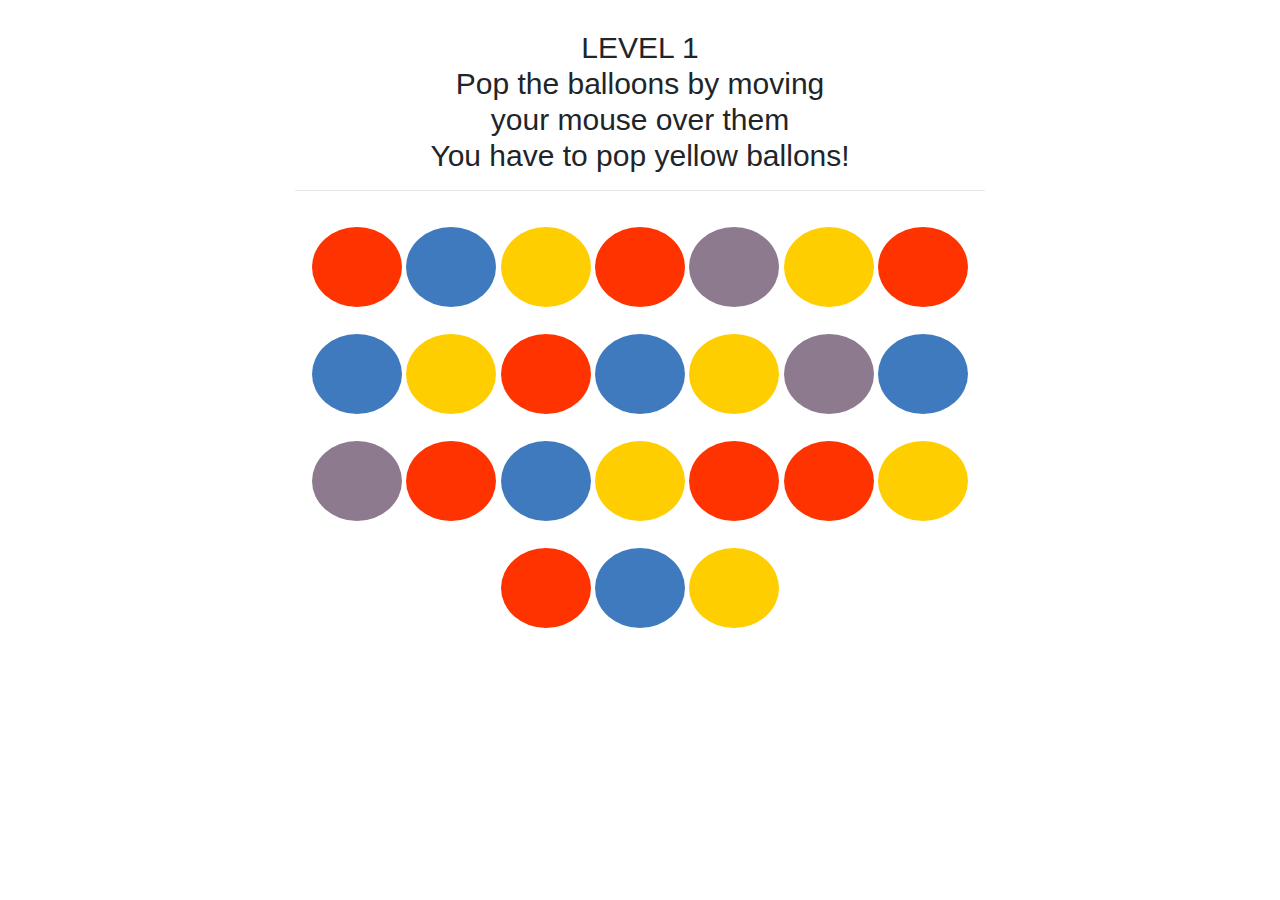
<file: index.html>
<!DOCTYPE html>
<html lang="en">
<head>
    <meta charset="UTF-8">
    <meta name="viewport" content="width=device-width, initial-scale=1.0">
    <meta http-equiv="X-UA-Compatible" content="ie=edge">
    <link rel="stylesheet" href="style.css">
    <title>Pop the Ballons</title>
    <script src="https://ajax.googleapis.com/ajax/libs/jquery/3.5.1/jquery.min.js"></script>
    <link rel="stylesheet" href="https://maxcdn.bootstrapcdn.com/bootstrap/4.0.0/css/bootstrap.min.css" integrity="sha384-Gn5384xqQ1aoWXA+058RXPxPg6fy4IWvTNh0E263XmFcJlSAwiGgFAW/dAiS6JXm" crossorigin="anonymous">
    <link rel="preconnect" href="https://fonts.googleapis.com">
<link rel="preconnect" href="https://fonts.gstatic.com" crossorigin>
<link href="https://fonts.googleapis.com/css2?family=Dancing+Script&display=swap" rel="stylesheet">
</head>
<body>
    <div class="wrapper">
        <h4 style="text-align: center; font-size: 30px;">
            LEVEL 1 <br>    
            Pop the balloons by moving</br>your mouse over them <br>You have to pop yellow ballons!</h4>
            <hr>
        <!-- <p>You have to pop yellow ballons!</p> -->
        <div id="yay-no-balloons"><span class="blue" style="font-size: 40px;  ">Game Over :</span><span style="font-size: 40px; "  >Batter Luck next Time</span>
        <p id="score" style="font-size: 30px; font-weight: 800; text-align: center;">Score:</p>
        </div>
        <div id="win-no-balloons"><span class="blue" style="font-size: 50px;">Win!</span>Well played
            <p id="scorewin" style="font-size: 30px; font-weight: 800; text-align: center;" >Score:</p>
            <button class="btn btn-primary text-center"> <a class="text-white" href="index%20level%202.html">Next Level</a></button>
            
            </div>
        <div id="balloon-gallery" style="text-align: center;">
            <div class="balloon" id="balloon1"></div>
            <div class="balloon" id="balloon2"></div>
            <div class="balloon" id="balloon3"></div>
            <div class="balloon" id="balloon4"></div>
            <div class="balloon" id="balloon5"></div>
            <div class="balloon" id="balloon6"></div>
            <div class="balloon" id="balloon7"></div>
            <div class="balloon" id="balloon8"></div>
            <div class="balloon" id="balloon9"></div>
            <div class="balloon" id="balloon10"></div>
            <div class="balloon" id="balloon11"></div>
            <div class="balloon" id="balloon12"></div>
            <div class="balloon" id="balloon13"></div>
            <div class="balloon" id="balloon14"></div>
            <div class="balloon" id="balloon15"></div>
            <div class="balloon" id="balloon16"></div>
            <div class="balloon" id="balloon17"></div>
            <div class="balloon" id="balloon18"></div>
            <div class="balloon" id="balloon19"></div>
            <div class="balloon" id="balloon20"></div>
            <div class="balloon" id="balloon21"></div>
            <div class="balloon" id="balloon22"></div>
            <div class="balloon" id="balloon23"></div>
            <div class="balloon" id="balloon24"></div>
        </div>

    </div>
    <script src="app.js"></script>
    <script src="https://code.jquery.com/jquery-3.2.1.slim.min.js" integrity="sha384-KJ3o2DKtIkvYIK3UENzmM7KCkRr/rE9/Qpg6aAZGJwFDMVNA/GpGFF93hXpG5KkN" crossorigin="anonymous"></script>
    <script src="https://cdnjs.cloudflare.com/ajax/libs/popper.js/1.12.9/umd/popper.min.js" integrity="sha384-ApNbgh9B+Y1QKtv3Rn7W3mgPxhU9K/ScQsAP7hUibX39j7fakFPskvXusvfa0b4Q" crossorigin="anonymous"></script>
    <script src="https://maxcdn.bootstrapcdn.com/bootstrap/4.0.0/js/bootstrap.min.js" integrity="sha384-JZR6Spejh4U02d8jOt6vLEHfe/JQGiRRSQQxSfFWpi1MquVdAyjUar5+76PVCmYl" crossorigin="anonymous"></script>
</body>
</html>
</file>
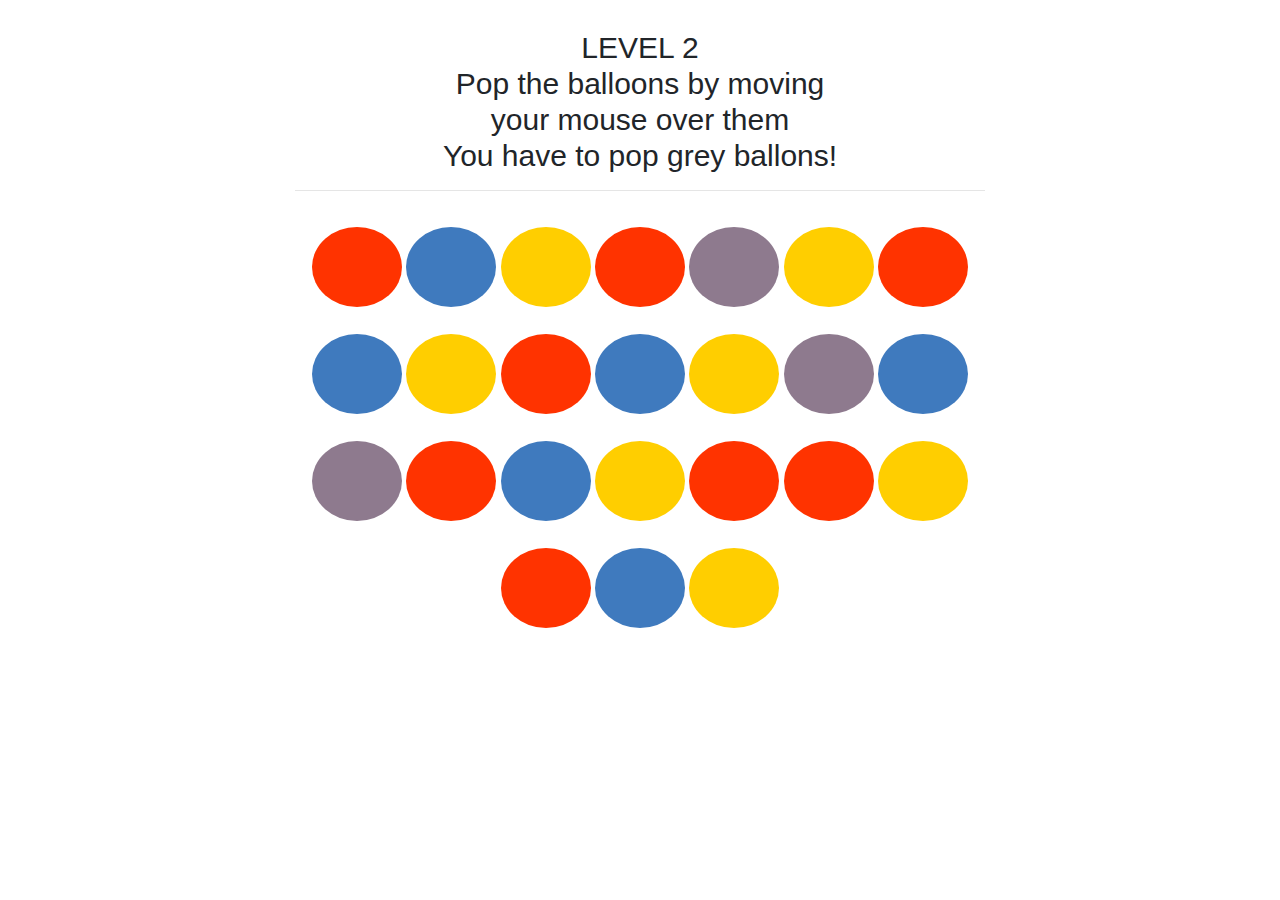
<file: index level 2.html>
<!DOCTYPE html>
<html lang="en">
<head>
    <meta charset="UTF-8">
    <meta name="viewport" content="width=device-width, initial-scale=1.0">
    <meta http-equiv="X-UA-Compatible" content="ie=edge">
    <link rel="stylesheet" href="style.css">
    <title>Pop the Ballons</title>
    <script src="https://ajax.googleapis.com/ajax/libs/jquery/3.5.1/jquery.min.js"></script>
    <link rel="preconnect" href="https://fonts.gstatic.com" crossorigin>
<link href="https://fonts.googleapis.com/css2?family=Dancing+Script&display=swap" rel="stylesheet">
<link rel="stylesheet" href="https://maxcdn.bootstrapcdn.com/bootstrap/4.0.0/css/bootstrap.min.css" integrity="sha384-Gn5384xqQ1aoWXA+058RXPxPg6fy4IWvTNh0E263XmFcJlSAwiGgFAW/dAiS6JXm" crossorigin="anonymous">
</head>
<body>
    <div class="wrapper">
        <h4 style="text-align: center; font-size: 30px;">
            LEVEL 2 <br>
            Pop the balloons by moving</br>your mouse over them <br>You have to pop grey ballons!</h4>
            <hr>
        <!-- <p>You have to pop yellow ballons!</p> -->
        <div id="yay-no-balloons"><span class="blue" style="font-size: 40px;  ">Game Over :</span><span style="font-size: 40px; "  >Batter Luck next Time</span>
            <p id="score" style="font-size: 30px; font-weight: 800; text-align: center;">Score:</p>
            </div>
            <div id="win-no-balloons"><span class="blue" style="font-size: 50px;">Win!</span>Well played
                <p id="scorewin" style="font-size: 30px; font-weight: 800; text-align: center;" >Score:</p>
                <button class="btn btn-primary text-center"> <a class="text-white" href="index%20level%203.html">Next Level</a></button>
                
                </div>
        <div id="balloon-gallery" style="text-align: center;">
            <div class="balloon" id="balloon1"></div>
            <div class="balloon" id="balloon2"></div>
            <div class="balloon" id="balloon3"></div>
            <div class="balloon" id="balloon4"></div>
            <div class="balloon" id="balloon5"></div>
            <div class="balloon" id="balloon6"></div>
            <div class="balloon" id="balloon7"></div>
            <div class="balloon" id="balloon8"></div>
            <div class="balloon" id="balloon9"></div>
            <div class="balloon" id="balloon10"></div>
            <div class="balloon" id="balloon11"></div>
            <div class="balloon" id="balloon12"></div>
            <div class="balloon" id="balloon13"></div>
            <div class="balloon" id="balloon14"></div>
            <div class="balloon" id="balloon15"></div>
            <div class="balloon" id="balloon16"></div>
            <div class="balloon" id="balloon17"></div>
            <div class="balloon" id="balloon18"></div>
            <div class="balloon" id="balloon19"></div>
            <div class="balloon" id="balloon20"></div>
            <div class="balloon" id="balloon21"></div>
            <div class="balloon" id="balloon22"></div>
            <div class="balloon" id="balloon23"></div>
            <div class="balloon" id="balloon24"></div>
        </div>

    </div>
    <script src="app level 2.js"></script>
    <script src="https://code.jquery.com/jquery-3.2.1.slim.min.js" integrity="sha384-KJ3o2DKtIkvYIK3UENzmM7KCkRr/rE9/Qpg6aAZGJwFDMVNA/GpGFF93hXpG5KkN" crossorigin="anonymous"></script>
    <script src="https://cdnjs.cloudflare.com/ajax/libs/popper.js/1.12.9/umd/popper.min.js" integrity="sha384-ApNbgh9B+Y1QKtv3Rn7W3mgPxhU9K/ScQsAP7hUibX39j7fakFPskvXusvfa0b4Q" crossorigin="anonymous"></script>
    <script src="https://maxcdn.bootstrapcdn.com/bootstrap/4.0.0/js/bootstrap.min.js" integrity="sha384-JZR6Spejh4U02d8jOt6vLEHfe/JQGiRRSQQxSfFWpi1MquVdAyjUar5+76PVCmYl" crossorigin="anonymous"></script>

</body>
</html>
</file>
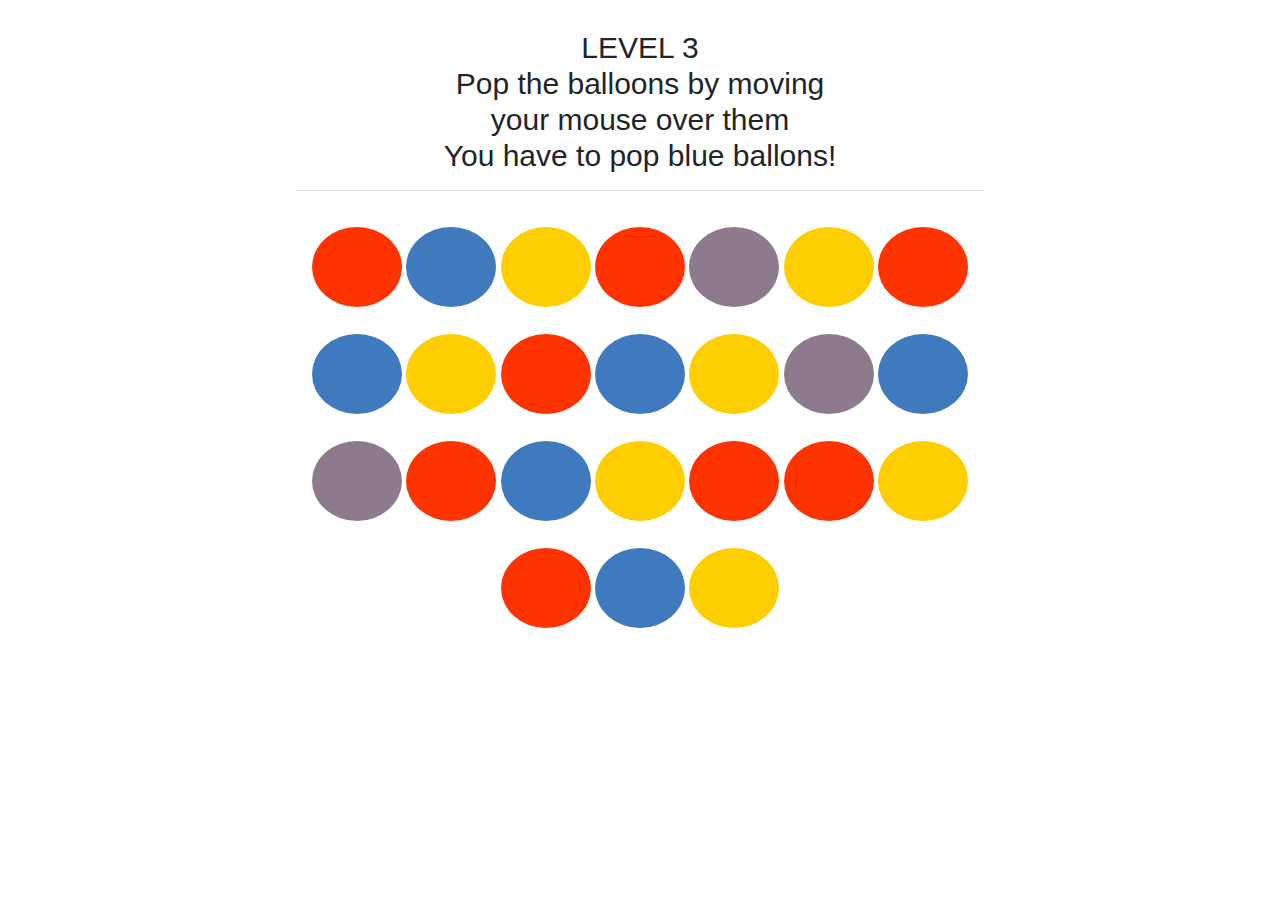
<file: index level 3.html>
<!DOCTYPE html>
<html lang="en">
<head>
    <meta charset="UTF-8">
    <meta name="viewport" content="width=device-width, initial-scale=1.0">
    <meta http-equiv="X-UA-Compatible" content="ie=edge">
    <link rel="stylesheet" href="style.css">
    <title>Pop the Ballons</title>
    <script src="https://ajax.googleapis.com/ajax/libs/jquery/3.5.1/jquery.min.js"></script>
    <link rel="stylesheet" href="https://maxcdn.bootstrapcdn.com/bootstrap/4.0.0/css/bootstrap.min.css" integrity="sha384-Gn5384xqQ1aoWXA+058RXPxPg6fy4IWvTNh0E263XmFcJlSAwiGgFAW/dAiS6JXm" crossorigin="anonymous">
    <link rel="stylesheet" href="https://maxcdn.bootstrapcdn.com/bootstrap/4.0.0/css/bootstrap.min.css" integrity="sha384-Gn5384xqQ1aoWXA+058RXPxPg6fy4IWvTNh0E263XmFcJlSAwiGgFAW/dAiS6JXm" crossorigin="anonymous">
</head>
<body>
    
    <div class="wrapper">
        <h4 style="text-align: center; font-size: 30px;">
            LEVEL 3 <br>
            Pop the balloons by moving</br>your mouse over them <br>You have to pop blue ballons!</h4>
            <hr>
        <!-- <p>You have to pop yellow ballons!</p> -->
        <div id="yay-no-balloons"><span class="blue" style="font-size: 40px;  ">Game Over :</span><span style="font-size: 40px; "  >Batter Luck next Time</span>
            <p id="score" style="font-size: 30px; font-weight: 800; text-align: center;">Score:</p>
            </div>
            <div id="win-no-balloons"><span class="blue" style="font-size: 50px;">Win!</span>Well played
                <p id="scorewin" style="font-size: 30px; font-weight: 800; text-align: center;" >Score:</p>
                <button class="btn btn-primary text-center"> <a class="text-white" href="index%20level%204.html">Next Level</a></button>
                
                </div>
        <div id="balloon-gallery" style="text-align: center;">
            <div class="balloon" id="balloon1"></div>
            <div class="balloon" id="balloon2"></div>
            <div class="balloon" id="balloon3"></div>
            <div class="balloon" id="balloon4"></div>
            <div class="balloon" id="balloon5"></div>
            <div class="balloon" id="balloon6"></div>
            <div class="balloon" id="balloon7"></div>
            <div class="balloon" id="balloon8"></div>
            <div class="balloon" id="balloon9"></div>
            <div class="balloon" id="balloon10"></div>
            <div class="balloon" id="balloon11"></div>
            <div class="balloon" id="balloon12"></div>
            <div class="balloon" id="balloon13"></div>
            <div class="balloon" id="balloon14"></div>
            <div class="balloon" id="balloon15"></div>
            <div class="balloon" id="balloon16"></div>
            <div class="balloon" id="balloon17"></div>
            <div class="balloon" id="balloon18"></div>
            <div class="balloon" id="balloon19"></div>
            <div class="balloon" id="balloon20"></div>
            <div class="balloon" id="balloon21"></div>
            <div class="balloon" id="balloon22"></div>
            <div class="balloon" id="balloon23"></div>
            <div class="balloon" id="balloon24"></div>
        </div>

    </div>
    <script src="app level 3.js"></script>
    <script src="https://code.jquery.com/jquery-3.2.1.slim.min.js" integrity="sha384-KJ3o2DKtIkvYIK3UENzmM7KCkRr/rE9/Qpg6aAZGJwFDMVNA/GpGFF93hXpG5KkN" crossorigin="anonymous"></script>
    <script src="https://cdnjs.cloudflare.com/ajax/libs/popper.js/1.12.9/umd/popper.min.js" integrity="sha384-ApNbgh9B+Y1QKtv3Rn7W3mgPxhU9K/ScQsAP7hUibX39j7fakFPskvXusvfa0b4Q" crossorigin="anonymous"></script>
    <script src="https://maxcdn.bootstrapcdn.com/bootstrap/4.0.0/js/bootstrap.min.js" integrity="sha384-JZR6Spejh4U02d8jOt6vLEHfe/JQGiRRSQQxSfFWpi1MquVdAyjUar5+76PVCmYl" crossorigin="anonymous"></script>

</body>
</html>
</file>
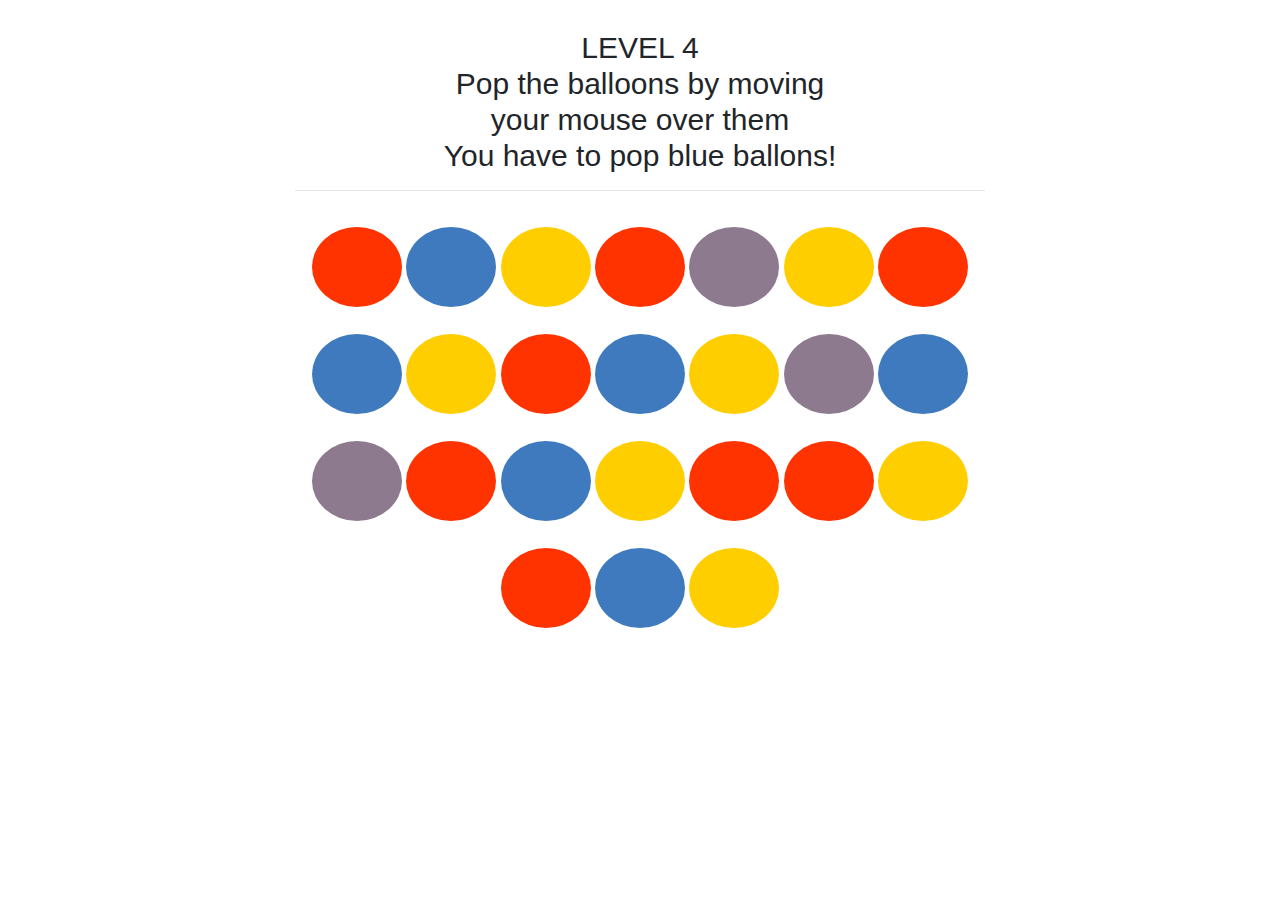
<file: index level 4.html>
<!DOCTYPE html>
<html lang="en">
<head>
    <meta charset="UTF-8">
    <meta name="viewport" content="width=device-width, initial-scale=1.0">
    <meta http-equiv="X-UA-Compatible" content="ie=edge">
    <link rel="stylesheet" href="style level 4.css">
    <title>Pop the Ballons</title>
    <script src="https://ajax.googleapis.com/ajax/libs/jquery/3.5.1/jquery.min.js"></script>
    <link rel="stylesheet" href="https://maxcdn.bootstrapcdn.com/bootstrap/4.0.0/css/bootstrap.min.css" integrity="sha384-Gn5384xqQ1aoWXA+058RXPxPg6fy4IWvTNh0E263XmFcJlSAwiGgFAW/dAiS6JXm" crossorigin="anonymous">
</head>
<body>
<script>
    let color=['rgb(255, 51, 0)','rgb(142, 122, 142)','rgb(255, 206, 0)','rgb(63, 122, 190)'];
    
    $( document ).ready(function() {
        var intervalId = window.setInterval(function(){
            let a=Math.floor(Math.random() * 4);
            let circle=Math.floor(Math.random() * 25);
            var c = document.getElementById("balloon-gallery").children;
            if(!(c[circle].textContent === "POP!"))
            {

console.log(circle)
c[circle].style.backgroundColor = color[a]
c[circle].style.color = color[a]

selectColorTotal=0;
for(let i=0;i<=document.getElementById("balloon-gallery").childElementCount;i++)
{

if($(c[i]).css('color')==='rgb(63, 122, 190)')
{
    selectColorTotal+=1
}}
console.log("selected colors"+selectColorTotal)
checkAllPopped();
                win();

            }

  
}, 8000);

});
</script>
    <div class="wrapper">
        <div class="wrapper">
            <h4 style="text-align: center; font-size: 30px;">
                LEVEL 4 <br>
                Pop the balloons by moving</br>your mouse over them <br>You have to pop blue ballons!</h4>
                <hr>
        <!-- <p>You have to pop yellow ballons!</p> -->
        <div id="yay-no-balloons"><span class="blue" style="font-size: 40px;  ">Game Over :</span><span style="font-size: 40px; "  >Batter Luck next Time</span>
            <p id="score" style="font-size: 30px; font-weight: 800; text-align: center;">Score:</p>
            </div>
            <div id="win-no-balloons"><span class="blue" style="font-size: 50px;">Win! Well played</span> 
                <p id="scorewin" style="font-size: 30px; font-weight: 800; text-align: center;" >Score:</p>
                <button class="btn btn-primary text-center"> <a class="text-white" href="index%20level%205.html">Next Level</a></button>
                
                </div>
        <div id="balloon-gallery" style="text-align: center;">
            <div class="balloon" id="balloon1"></div>
            <div class="balloon" id="balloon2"></div>
            <div class="balloon" id="balloon3"></div>
            <div class="balloon" id="balloon4"></div>
            <div class="balloon" id="balloon5"></div>
            <div class="balloon" id="balloon6"></div>
            <div class="balloon" id="balloon7"></div>
            <div class="balloon" id="balloon8"></div>
            <div class="balloon" id="balloon9"></div>
            <div class="balloon" id="balloon10"></div>
            <div class="balloon" id="balloon11"></div>
            <div class="balloon" id="balloon12"></div>
            <div class="balloon" id="balloon13"></div>
            <div class="balloon" id="balloon14"></div>
            <div class="balloon" id="balloon15"></div>
            <div class="balloon" id="balloon16"></div>
            <div class="balloon" id="balloon17"></div>
            <div class="balloon" id="balloon18"></div>
            <div class="balloon" id="balloon19"></div>
            <div class="balloon" id="balloon20"></div>
            <div class="balloon" id="balloon21"></div>
            <div class="balloon" id="balloon22"></div>
            <div class="balloon" id="balloon23"></div>
            <div class="balloon" id="balloon24"></div>
        </div>

    </div>
    <script src="app level 4.js"></script>
    <script src="https://code.jquery.com/jquery-3.2.1.slim.min.js" integrity="sha384-KJ3o2DKtIkvYIK3UENzmM7KCkRr/rE9/Qpg6aAZGJwFDMVNA/GpGFF93hXpG5KkN" crossorigin="anonymous"></script>
    <script src="https://cdnjs.cloudflare.com/ajax/libs/popper.js/1.12.9/umd/popper.min.js" integrity="sha384-ApNbgh9B+Y1QKtv3Rn7W3mgPxhU9K/ScQsAP7hUibX39j7fakFPskvXusvfa0b4Q" crossorigin="anonymous"></script>
    <script src="https://maxcdn.bootstrapcdn.com/bootstrap/4.0.0/js/bootstrap.min.js" integrity="sha384-JZR6Spejh4U02d8jOt6vLEHfe/JQGiRRSQQxSfFWpi1MquVdAyjUar5+76PVCmYl" crossorigin="anonymous"></script>


</body>
</html>
</file>
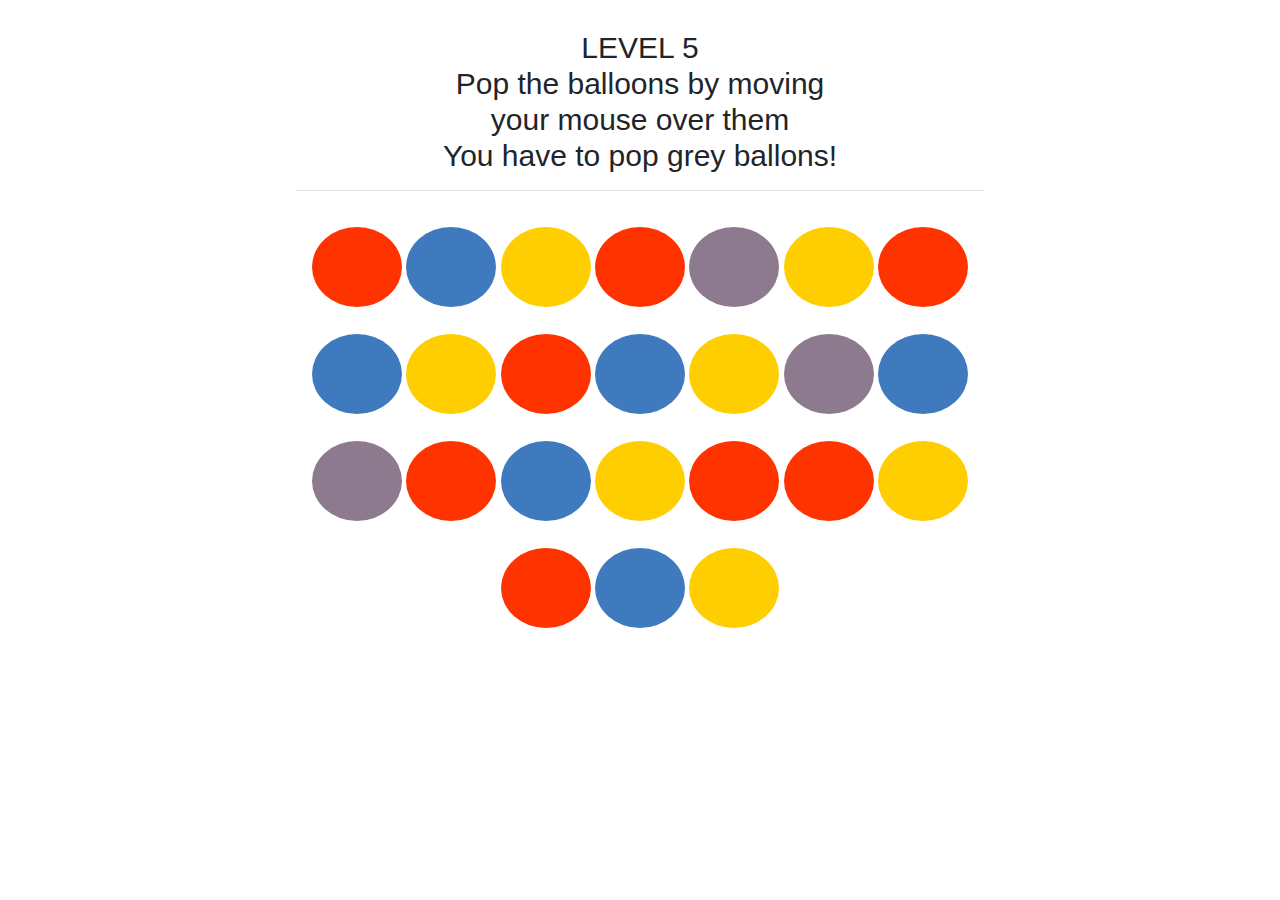
<file: index level 5.html>
<!DOCTYPE html>
<html lang="en">
<head>
    <meta charset="UTF-8">
    <meta name="viewport" content="width=device-width, initial-scale=1.0">
    <meta http-equiv="X-UA-Compatible" content="ie=edge">
    <link rel="stylesheet" href="style level 5.css">
    <title>Pop the Ballons</title>
    <script src="https://ajax.googleapis.com/ajax/libs/jquery/3.5.1/jquery.min.js"></script>
    <link rel="stylesheet" href="https://maxcdn.bootstrapcdn.com/bootstrap/4.0.0/css/bootstrap.min.css" integrity="sha384-Gn5384xqQ1aoWXA+058RXPxPg6fy4IWvTNh0E263XmFcJlSAwiGgFAW/dAiS6JXm" crossorigin="anonymous">
</head>
<body>
<script>
    let color=['rgb(255, 51, 0)','rgb(142, 122, 142)','rgb(255, 206, 0)','rgb(63, 122, 190)'];
    
    $( document ).ready(function() {
        var intervalId = window.setInterval(function(){
            let a=Math.floor(Math.random() * 4);
            let circle=Math.floor(Math.random() * 25);
            var c = document.getElementById("balloon-gallery").children;
            if(!(c[circle].textContent === "POP!"))
            {

console.log(circle)
c[circle].style.backgroundColor = color[a]
c[circle].style.color = color[a]

selectColorTotal=0;
for(let i=0;i<=document.getElementById("balloon-gallery").childElementCount;i++)
{

if($(c[i]).css('color')==='rgb(142, 122, 142)')
{
    selectColorTotal+=1
}}
console.log("selected colors"+selectColorTotal)
checkAllPopped();
                win();

            }

  
}, 4000);

});
</script>
    <div class="wrapper">
        <h4 style="text-align: center; font-size: 30px;">
            LEVEL 5 <br>
            Pop the balloons by moving</br>your mouse over them <br>You have to pop grey ballons!</h4>
            <hr>
        <!-- <p>You have to pop yellow ballons!</p> -->
        <div id="yay-no-balloons"><span class="blue" style="font-size: 40px;  ">Game Over :</span><span style="font-size: 40px; "  >Batter Luck next Time</span>
            <p id="score" style="font-size: 30px; font-weight: 800; text-align: center;">Score:</p>
            </div>
            <div id="win-no-balloons"><span class="blue" style="font-size: 50px;">Win!</span>Well played
                <p id="scorewin" style="font-size: 30px; font-weight: 800; text-align: center;" >Score:</p>
                <button class="btn btn-primary text-center"> <a class="text-white" href="index%20level%206.html">Next Level</a></button>
                
                </div>
        <div id="balloon-gallery" style="text-align: center;">
            <div class="balloon" id="balloon1"></div>
            <div class="balloon" id="balloon2"></div>
            <div class="balloon" id="balloon3"></div>
            <div class="balloon" id="balloon4"></div>
            <div class="balloon" id="balloon5"></div>
            <div class="balloon" id="balloon6"></div>
            <div class="balloon" id="balloon7"></div>
            <div class="balloon" id="balloon8"></div>
            <div class="balloon" id="balloon9"></div>
            <div class="balloon" id="balloon10"></div>
            <div class="balloon" id="balloon11"></div>
            <div class="balloon" id="balloon12"></div>
            <div class="balloon" id="balloon13"></div>
            <div class="balloon" id="balloon14"></div>
            <div class="balloon" id="balloon15"></div>
            <div class="balloon" id="balloon16"></div>
            <div class="balloon" id="balloon17"></div>
            <div class="balloon" id="balloon18"></div>
            <div class="balloon" id="balloon19"></div>
            <div class="balloon" id="balloon20"></div>
            <div class="balloon" id="balloon21"></div>
            <div class="balloon" id="balloon22"></div>
            <div class="balloon" id="balloon23"></div>
            <div class="balloon" id="balloon24"></div>
        </div>

    </div>
    <script src="app level 5.js"></script>
    <script src="https://code.jquery.com/jquery-3.2.1.slim.min.js" integrity="sha384-KJ3o2DKtIkvYIK3UENzmM7KCkRr/rE9/Qpg6aAZGJwFDMVNA/GpGFF93hXpG5KkN" crossorigin="anonymous"></script>
<script src="https://cdnjs.cloudflare.com/ajax/libs/popper.js/1.12.9/umd/popper.min.js" integrity="sha384-ApNbgh9B+Y1QKtv3Rn7W3mgPxhU9K/ScQsAP7hUibX39j7fakFPskvXusvfa0b4Q" crossorigin="anonymous"></script>
<script src="https://maxcdn.bootstrapcdn.com/bootstrap/4.0.0/js/bootstrap.min.js" integrity="sha384-JZR6Spejh4U02d8jOt6vLEHfe/JQGiRRSQQxSfFWpi1MquVdAyjUar5+76PVCmYl" crossorigin="anonymous"></script>

</body>
</html>
</file>
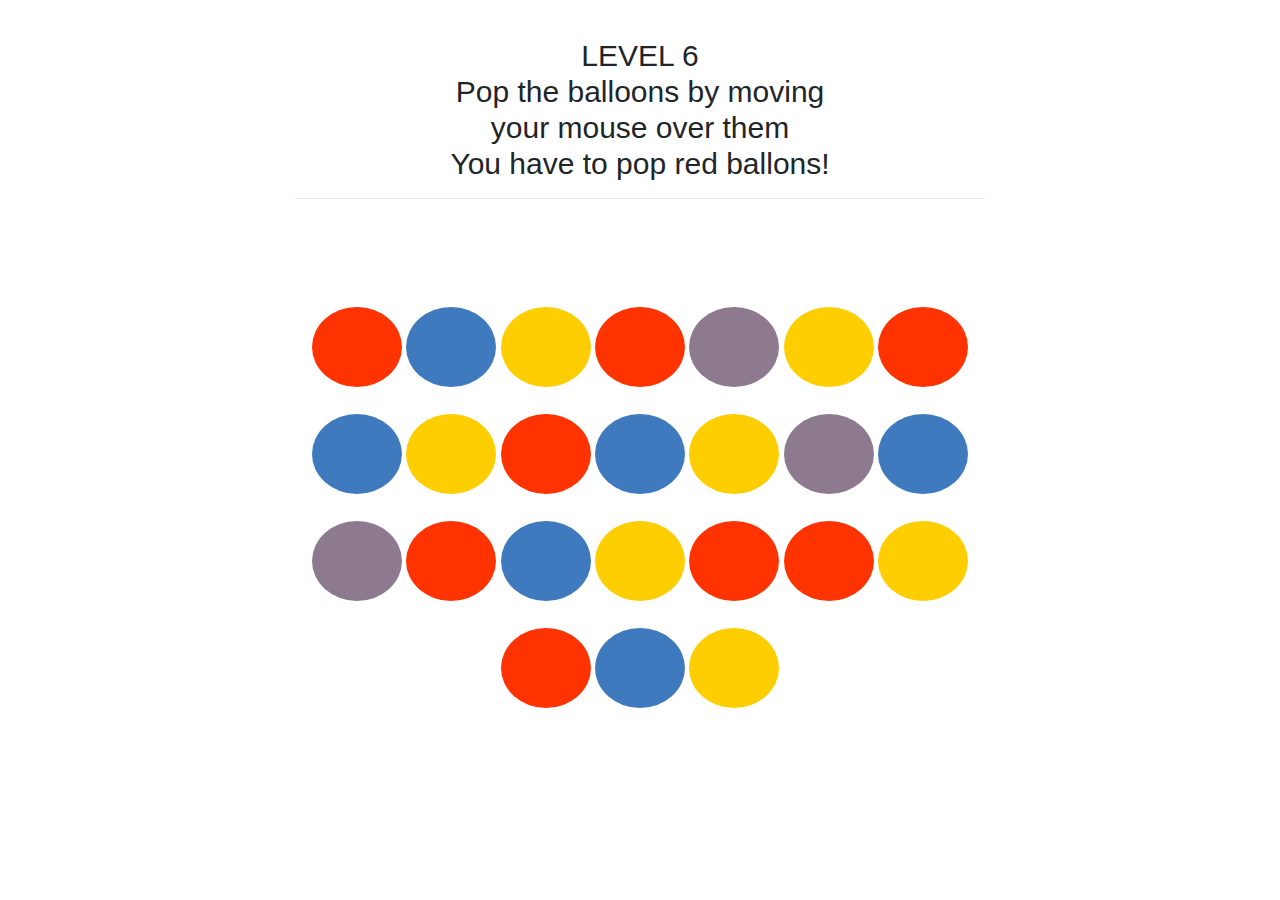
<file: index level 6.html>
<!DOCTYPE html>
<html lang="en">
<head>
    <meta charset="UTF-8">
    <meta name="viewport" content="width=device-width, initial-scale=1.0">
    <meta http-equiv="X-UA-Compatible" content="ie=edge">
    <link rel="stylesheet" href="style level 6.css">
    <title>Pop the Ballons</title>
    <script src="https://ajax.googleapis.com/ajax/libs/jquery/3.5.1/jquery.min.js"></script>
    <link rel="stylesheet" href="https://maxcdn.bootstrapcdn.com/bootstrap/4.0.0/css/bootstrap.min.css" integrity="sha384-Gn5384xqQ1aoWXA+058RXPxPg6fy4IWvTNh0E263XmFcJlSAwiGgFAW/dAiS6JXm" crossorigin="anonymous">
</head>
<body>
<script>
    let color=['rgb(255, 51, 0)','rgb(142, 122, 142)','rgb(255, 206, 0)','rgb(63, 122, 190)'];
    
    $( document ).ready(function() {
        var intervalId = window.setInterval(function(){
            let a=Math.floor(Math.random() * 4);
            let circle=Math.floor(Math.random() * 25);
            var c = document.getElementById("balloon-gallery").children;
            if(!(c[circle].textContent === "POP!"))
            {

console.log(circle)
c[circle].style.backgroundColor = color[a]
c[circle].style.color = color[a]

selectColorTotal=0;
for(let i=0;i<=document.getElementById("balloon-gallery").childElementCount;i++)
{

if($(c[i]).css('color')==='rgb(255, 51, 0)')
{
    selectColorTotal+=1
}}
console.log("selected colors"+selectColorTotal)
checkAllPopped();
                win();

            }

  
}, 4000);

});
</script>
    <div class="wrapper">
        <h1 style="text-align: center;">
            <h4 style="text-align: center; font-size: 30px;">
                LEVEL 6 <br>
                Pop the balloons by moving</br>your mouse over them <br>You have to pop red ballons!</h4>
                <hr>
        <!-- <p>You have to pop yellow ballons!</p> -->
        <div id="yay-no-balloons"><span class="blue" style="font-size: 40px;  ">Game Over :</span><span style="font-size: 40px; "  >Batter Luck next Time</span>
            <p id="score" style="font-size: 30px; font-weight: 800; text-align: center;">Score:</p>
            </div>
            <div id="win-no-balloons"><span class="blue" style="font-size: 50px;">Win! Well played</span> 
                <p id="scorewin" style="font-size: 30px; font-weight: 800; text-align: center;" >Score:</p>
                <button class="btn btn-primary text-center"> <a class="text-white" href="index%20level%207.html">Next Level</a></button>
                
                </div>
            <br>
            <br>
            <br>
        <div id="balloon-gallery" style="text-align: center;">
            <div class="balloon" id="balloon1"></div>
            <div class="balloon" id="balloon2"></div>
            <div class="balloon" id="balloon3"></div>
            <div class="balloon" id="balloon4"></div>
            <div class="balloon" id="balloon5"></div>
            <div class="balloon" id="balloon6"></div>
            <div class="balloon" id="balloon7"></div>
            <div class="balloon" id="balloon8"></div>
            <div class="balloon" id="balloon9"></div>
            <div class="balloon" id="balloon10"></div>
            <div class="balloon" id="balloon11"></div>
            <div class="balloon" id="balloon12"></div>
            <div class="balloon" id="balloon13"></div>
            <div class="balloon" id="balloon14"></div>
            <div class="balloon" id="balloon15"></div>
            <div class="balloon" id="balloon16"></div>
            <div class="balloon" id="balloon17"></div>
            <div class="balloon" id="balloon18"></div>
            <div class="balloon" id="balloon19"></div>
            <div class="balloon" id="balloon20"></div>
            <div class="balloon" id="balloon21"></div>
            <div class="balloon" id="balloon22"></div>
            <div class="balloon" id="balloon23"></div>
            <div class="balloon" id="balloon24"></div>
        </div>

    </div>
    <script src="app level 6.js"></script>
    <script src="https://code.jquery.com/jquery-3.2.1.slim.min.js" integrity="sha384-KJ3o2DKtIkvYIK3UENzmM7KCkRr/rE9/Qpg6aAZGJwFDMVNA/GpGFF93hXpG5KkN" crossorigin="anonymous"></script>
<script src="https://cdnjs.cloudflare.com/ajax/libs/popper.js/1.12.9/umd/popper.min.js" integrity="sha384-ApNbgh9B+Y1QKtv3Rn7W3mgPxhU9K/ScQsAP7hUibX39j7fakFPskvXusvfa0b4Q" crossorigin="anonymous"></script>
<script src="https://maxcdn.bootstrapcdn.com/bootstrap/4.0.0/js/bootstrap.min.js" integrity="sha384-JZR6Spejh4U02d8jOt6vLEHfe/JQGiRRSQQxSfFWpi1MquVdAyjUar5+76PVCmYl" crossorigin="anonymous"></script>

</body>
</html>
</file>
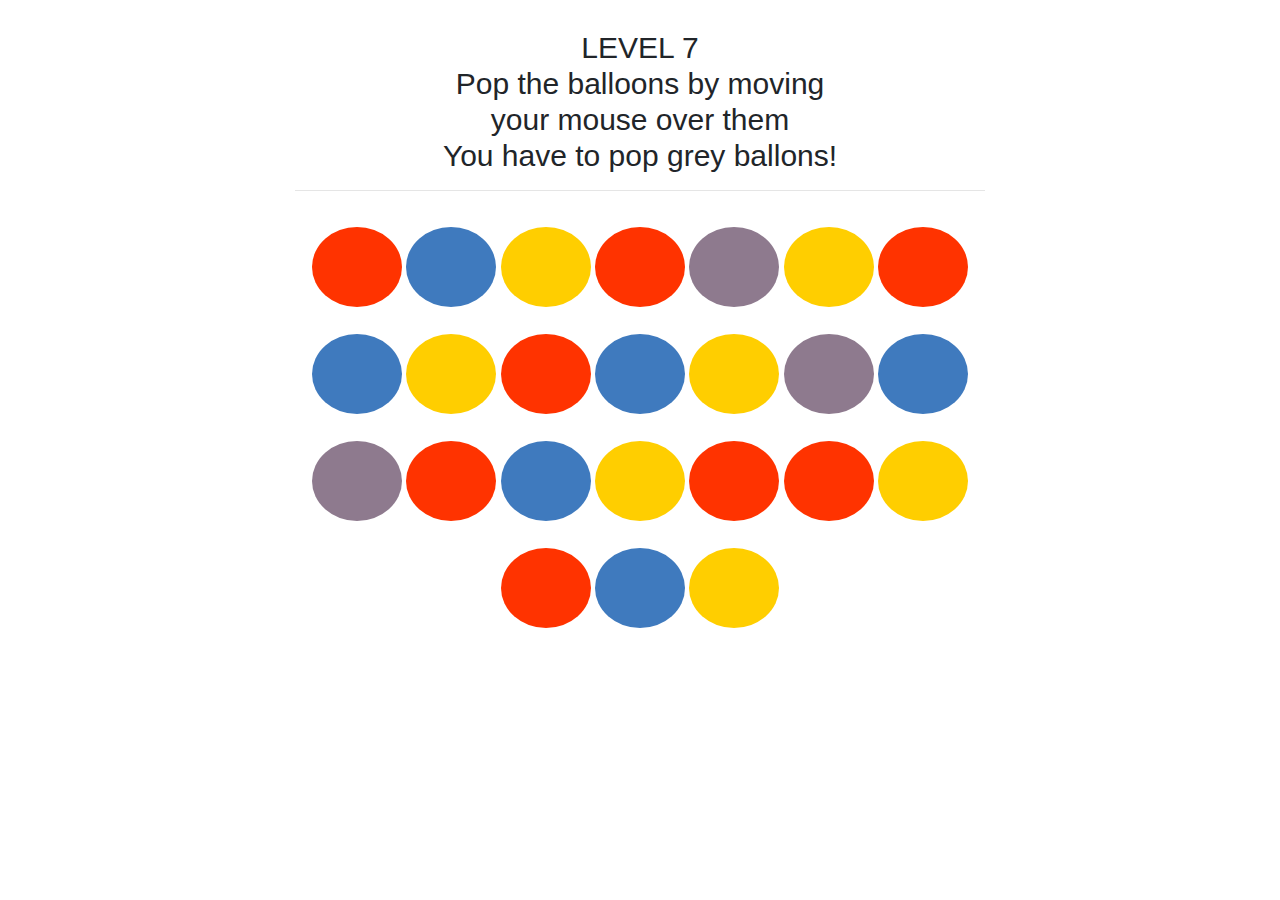
<file: index level 7.html>
<!DOCTYPE html>
<html lang="en">
<head>
    <meta charset="UTF-8">
    <meta name="viewport" content="width=device-width, initial-scale=1.0">
    <meta http-equiv="X-UA-Compatible" content="ie=edge">
    <link rel="stylesheet" href="style level 7.css">
    <title>Pop the Ballons</title>
    <script src="https://ajax.googleapis.com/ajax/libs/jquery/3.5.1/jquery.min.js"></script>
    <script src="https://code.jquery.com/jquery-3.2.1.slim.min.js" integrity="sha384-KJ3o2DKtIkvYIK3UENzmM7KCkRr/rE9/Qpg6aAZGJwFDMVNA/GpGFF93hXpG5KkN" crossorigin="anonymous"></script>
<script src="https://cdnjs.cloudflare.com/ajax/libs/popper.js/1.12.9/umd/popper.min.js" integrity="sha384-ApNbgh9B+Y1QKtv3Rn7W3mgPxhU9K/ScQsAP7hUibX39j7fakFPskvXusvfa0b4Q" crossorigin="anonymous"></script>
<script src="https://maxcdn.bootstrapcdn.com/bootstrap/4.0.0/js/bootstrap.min.js" integrity="sha384-JZR6Spejh4U02d8jOt6vLEHfe/JQGiRRSQQxSfFWpi1MquVdAyjUar5+76PVCmYl" crossorigin="anonymous"></script>
<link rel="stylesheet" href="https://maxcdn.bootstrapcdn.com/bootstrap/4.0.0/css/bootstrap.min.css" integrity="sha384-Gn5384xqQ1aoWXA+058RXPxPg6fy4IWvTNh0E263XmFcJlSAwiGgFAW/dAiS6JXm" crossorigin="anonymous">
</head>
<body>
<script>
    let color=['rgb(255, 51, 0)','rgb(142, 122, 142)','rgb(255, 206, 0)','rgb(63, 122, 190)'];
    
    $( document ).ready(function() {
        var intervalId = window.setInterval(function(){
            let a=Math.floor(Math.random() * 4);
            let circle=Math.floor(Math.random() * 25);
            var c = document.getElementById("balloon-gallery").children;
            if(!(c[circle].textContent === "POP!"))
            {

console.log(circle)
c[circle].style.backgroundColor = color[a]
c[circle].style.color = color[a]

selectColorTotal=0;
for(let i=0;i<=document.getElementById("balloon-gallery").childElementCount;i++)
{

if($(c[i]).css('color')==='rgb(142, 122, 142)')
{
    selectColorTotal+=1
}}
console.log("selected colors"+selectColorTotal)
checkAllPopped();
                win();

            }

  
}, 4000);

});
</script>
    <div class="wrapper">
        <h4 style="text-align: center; font-size: 30px;">
            LEVEL 7 <br>
            Pop the balloons by moving</br>your mouse over them <br>You have to pop grey ballons!</h4>
            <hr>
        <!-- <p>You have to pop yellow ballons!</p> -->
        <div id="yay-no-balloons"><span class="blue" style="font-size: 40px;  ">Game Over :</span><span style="font-size: 40px; "  >Batter Luck next Time</span>
            <p id="score" style="font-size: 30px; font-weight: 800; text-align: center;">Score:</p>
            </div>
            <div id="win-no-balloons"><span class="blue" style="font-size: 50px;">Win! Well played</span> 
                <p id="scorewin" style="font-size: 30px; font-weight: 800; text-align: center;" >Score:</p>
                <button class="btn btn-primary text-center"> <a class="text-white" href="index%20level%208.html">Next Level</a></button>
                
                </div>
        <div id="balloon-gallery" style="text-align: center;">
            <div class="balloon" id="balloon1"></div>
            <div class="balloon" id="balloon2"></div>
            <div class="balloon" id="balloon3"></div>
            <div class="balloon" id="balloon4"></div>
            <div class="balloon" id="balloon5"></div>
            <div class="balloon" id="balloon6"></div>
            <div class="balloon" id="balloon7"></div>
            <div class="balloon" id="balloon8"></div>
            <div class="balloon" id="balloon9"></div>
            <div class="balloon" id="balloon10"></div>
            <div class="balloon" id="balloon11"></div>
            <div class="balloon" id="balloon12"></div>
            <div class="balloon" id="balloon13"></div>
            <div class="balloon" id="balloon14"></div>
            <div class="balloon" id="balloon15"></div>
            <div class="balloon" id="balloon16"></div>
            <div class="balloon" id="balloon17"></div>
            <div class="balloon" id="balloon18"></div>
            <div class="balloon" id="balloon19"></div>
            <div class="balloon" id="balloon20"></div>
            <div class="balloon" id="balloon21"></div>
            <div class="balloon" id="balloon22"></div>
            <div class="balloon" id="balloon23"></div>
            <div class="balloon" id="balloon24"></div>
        </div>

    </div>
    <script src="app level 7.js"></script>

</body>
</html>
</file>
<file: style.css>
body{
    font-family:sans-serif;
    padding: 30px;
    background:#ededed;
}

.wrapper{
    max-width: 690px;
    margin: 0 auto;
}

.blue {
    color:#3f7abe;
}

h1{
    margin: auto;
    margin-top: 50px;
    margin-bottom: 50px;
    color: #08a3d9;
    text-transform: uppercase;
    font-size: 30px;
    color: #000380;
}

#balloon-gallery div{
    background: #ff3300;
    height: 80px;
    width: 90px;
    text-align: center;
    color: #ff3300;
    font-size: 40px;
    font-family: sans-serif, arial;
    border-radius: 100%;
    margin-top: 20px;
    display: inline-block;
    /* float: left; */
    margin: 2.5px 5 px 2.5px 0px;
}

#balloon-gallery div:nth-child(3n){
    background: #ffce00;
    color: #ffce00;
}

#balloon-gallery div:nth-child(3n-1){
    background:#3f7abe;
    color:#3f7abe;
}

#balloon-gallery div:nth-child(5n){
    background:#8e7a8e;
    color:#8e7a8e;
}

#balloon-gallery div:nth-child(13){
    background:#8e7a8e;
    color:#8e7a8e;
}

#balloon-gallery div:nth-child(10n){
    background:#ff3300;
    color: #ff3300;
}

#balloon-gallery div:nth-child(4n){
    clear:right;
}

#yay-no-balloons {
    display:none;
    color:#ff3300;
    font-size:100px;
}
#win-no-balloons {
    display:none;
    color:#ff3300;
    font-size:50px;
}
</file>
<file: style level 4.css>
body{
    font-family:sans-serif;
    padding: 30px;
    background:#ededed;
}

.wrapper{
    max-width: 690px;
    margin: 0 auto;
}

.blue {
    color:#3f7abe;
}

h1{
    margin: auto;
    margin-top: 50px;
    margin-bottom: 50px;
    color: #08a3d9;
    text-transform: uppercase;
    font-size: 30px;
    color: #000380;
}

#balloon-gallery div{
    background: #ff3300;
    height: 80px;
    width: 90px;
    text-align: center;
    color: #ff3300;
    font-size: 40px;
    font-family: sans-serif, arial;
    border-radius: 100%;
    margin-top: 20px;
    display: inline-block;
    /* float: left; */
    margin: 2.5px 5 px 2.5px 0px;
}

#balloon-gallery div:nth-child(3n){
    background: #ffce00;
    color: #ffce00;
}

#balloon-gallery div:nth-child(3n-1){
    background:#3f7abe;
    color:#3f7abe;
}

#balloon-gallery div:nth-child(5n){
    background:#8e7a8e;
    color:#8e7a8e;
}

#balloon-gallery div:nth-child(13){
    background:#8e7a8e;
    color:#8e7a8e;
}

#balloon-gallery div:nth-child(10n){
    background:#ff3300;
    color: #ff3300;
}

#balloon-gallery div:nth-child(4n){
    clear:right;
}

#yay-no-balloons {
    display:none;
    color:#ff3300;
    font-size:100px;
}
#win-no-balloons {
    display:none;
    color:#ff3300;
    font-size:50px;
}
</file>
<file: style level 5.css>
body{
    font-family:sans-serif;
    padding: 30px;
    background:#ededed;
}

.wrapper{
    max-width: 690px;
    margin: 0 auto;
}

.blue {
    color:#3f7abe;
}

h1{
    margin: auto;
    margin-top: 50px;
    margin-bottom: 50px;
    color: #08a3d9;
    text-transform: uppercase;
    font-size: 30px;
    color: #000380;
}

#balloon-gallery div{
    background: #ff3300;
    height: 80px;
    width: 90px;
    text-align: center;
    color: #ff3300;
    font-size: 40px;
    font-family: sans-serif, arial;
    border-radius: 100%;
    margin-top: 20px;
    display: inline-block;
    /* float: left; */
    margin: 2.5px 5 px 2.5px 0px;
}

#balloon-gallery div:nth-child(3n){
    background: #ffce00;
    color: #ffce00;
}

#balloon-gallery div:nth-child(3n-1){
    background:#3f7abe;
    color:#3f7abe;
}

#balloon-gallery div:nth-child(5n){
    background:#8e7a8e;
    color:#8e7a8e;
}

#balloon-gallery div:nth-child(13){
    background:#8e7a8e;
    color:#8e7a8e;
}

#balloon-gallery div:nth-child(10n){
    background:#ff3300;
    color: #ff3300;
}

#balloon-gallery div:nth-child(4n){
    clear:right;
}

#yay-no-balloons {
    display:none;
    color:#ff3300;
    font-size:100px;
}
#win-no-balloons {
    display:none;
    color:#ff3300;
    font-size:50px;
}
</file>
<file: style level 6.css>
body{
    font-family:sans-serif;
    padding: 30px;
    background:#ededed;
}

.wrapper{
    max-width: 690px;
    margin: 0 auto;
}

.blue {
    color:#3f7abe;
}

h1{
    margin: auto;
    margin-top: 50px;
    margin-bottom: 50px;
    color: #08a3d9;
    text-transform: uppercase;
    font-size: 30px;
    color: #000380;
}

#balloon-gallery div{
    background: #ff3300;
    height: 80px;
    width: 90px;
    text-align: center;
    color: #ff3300;
    font-size: 40px;
    font-family: sans-serif, arial;
    border-radius: 100%;
    margin-top: 20px;
    display: inline-block;
    /* float: left; */
    margin: 2.5px 5 px 2.5px 0px;
}

#balloon-gallery div:nth-child(3n){
    background: #ffce00;
    color: #ffce00;
}

#balloon-gallery div:nth-child(3n-1){
    background:#3f7abe;
    color:#3f7abe;
}

#balloon-gallery div:nth-child(5n){
    background:#8e7a8e;
    color:#8e7a8e;
}

#balloon-gallery div:nth-child(13){
    background:#8e7a8e;
    color:#8e7a8e;
}

#balloon-gallery div:nth-child(10n){
    background:#ff3300;
    color: #ff3300;
}

#balloon-gallery div:nth-child(4n){
    clear:right;
}

#yay-no-balloons {
    display:none;
    color:#ff3300;
    font-size:100px;
}
#win-no-balloons {
    display:none;
    color:#ff3300;
    font-size:50px;
}
</file>
<file: style level 7.css>
body{
    font-family:sans-serif;
    padding: 30px;
    background:#ededed;
}

.wrapper{
    max-width: 690px;
    margin: 0 auto;
}

.blue {
    color:#3f7abe;
}

h1{
    margin: auto;
    margin-top: 50px;
    margin-bottom: 50px;
    color: #08a3d9;
    text-transform: uppercase;
    font-size: 30px;
    color: #000380;
}

#balloon-gallery div{
    background: #ff3300;
    height: 80px;
    width: 90px;
    text-align: center;
    color: #ff3300;
    font-size: 40px;
    font-family: sans-serif, arial;
    border-radius: 100%;
    margin-top: 20px;
    display: inline-block;
    /* float: left; */
    margin: 2.5px 5 px 2.5px 0px;
}

#balloon-gallery div:nth-child(3n){
    background: #ffce00;
    color: #ffce00;
}

#balloon-gallery div:nth-child(3n-1){
    background:#3f7abe;
    color:#3f7abe;
}

#balloon-gallery div:nth-child(5n){
    background:#8e7a8e;
    color:#8e7a8e;
}

#balloon-gallery div:nth-child(13){
    background:#8e7a8e;
    color:#8e7a8e;
}

#balloon-gallery div:nth-child(10n){
    background:#ff3300;
    color: #ff3300;
}

#balloon-gallery div:nth-child(4n){
    clear:right;
}

#yay-no-balloons {
    display:none;
    color:#ff3300;
    font-size:100px;
}
#win-no-balloons {
    display:none;
    color:#ff3300;
    font-size:50px;
}
</file>
